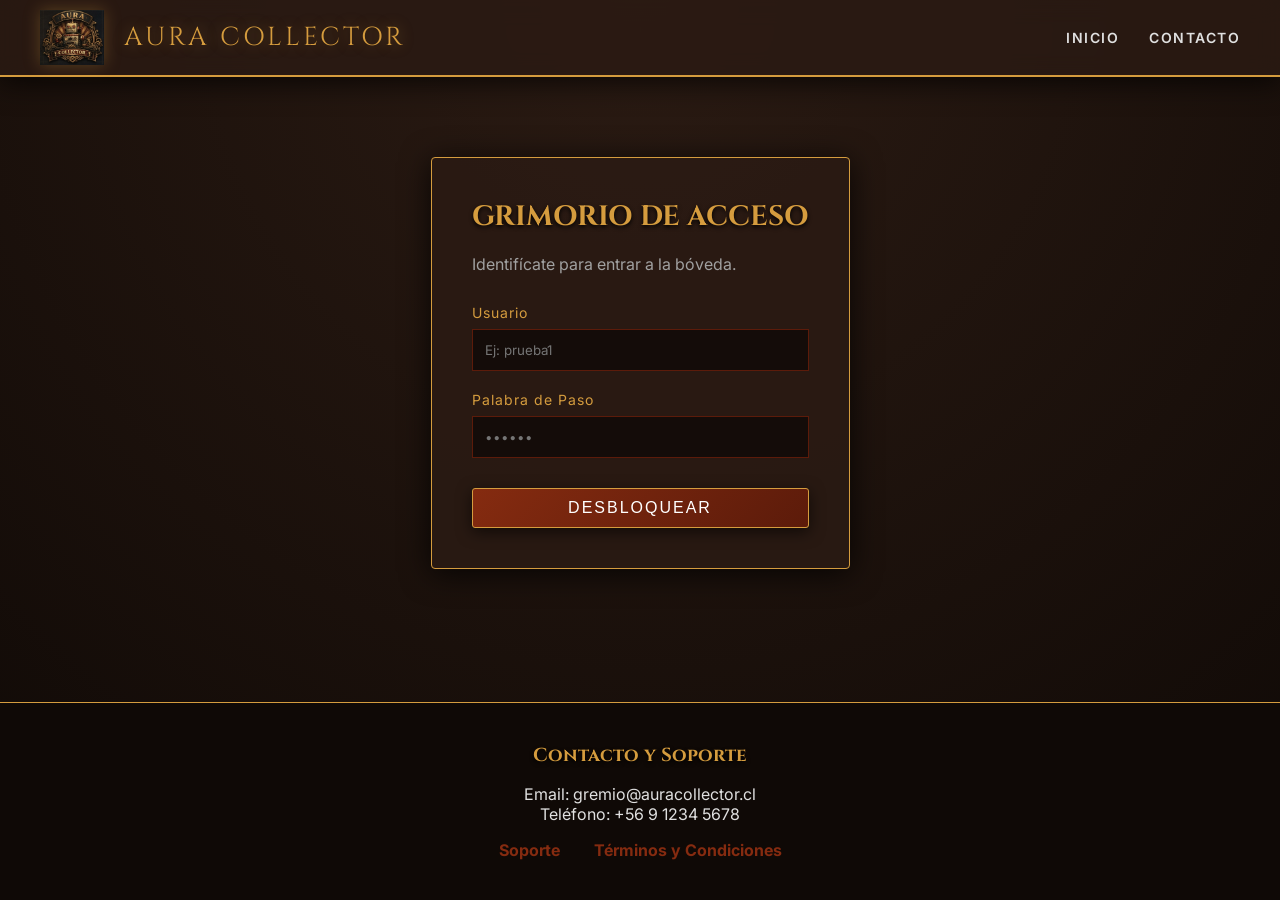
<file: login.html>
<!DOCTYPE html>
<html lang="es">
<head>
    <meta charset="UTF-8">
    <meta name="viewport" content="width=device-width, initial-scale=1.0">
    <title>Aura Collector - Login</title>
    <link href="https://fonts.googleapis.com/css2?family=Cinzel:wght@700&family=Inter:wght@400;600&display=swap" rel="stylesheet">
    <style>
        :root { --bg-base: #1a100b; --bg-gradient: radial-gradient(circle at top, #2b1b13 0%, #0f0906 100%); --bronce-gold: #d59c3e; --crimson-rust: #852b10; --text-light: #e0e0e0; }
        body { background: var(--bg-gradient); background-color: var(--bg-base); background-attachment: fixed; color: var(--text-light); font-family: 'Inter', sans-serif; margin: 0; padding: 0; min-height: 100vh; display: flex; flex-direction: column; }
        h1, h2, h3, .brand-font { font-family: 'Cinzel', serif; color: var(--bronce-gold); text-shadow: 0 2px 4px rgba(0,0,0,1); }
        .navbar { background-color: rgba(43, 27, 19, 0.85); backdrop-filter: blur(12px); -webkit-backdrop-filter: blur(12px); border-bottom: 2px solid var(--bronce-gold); padding: 10px 40px; display: flex; justify-content: space-between; align-items: center; box-shadow: 0 4px 30px rgba(0,0,0,0.8); position: sticky; top: 0; z-index: 100; }
        .navbar-brand { display: flex; align-items: center; gap: 20px; text-decoration: none; }
        .navbar-brand img { height: 55px; filter: drop-shadow(0 0 8px rgba(213, 156, 62, 0.3)); transition: transform 0.3s ease; }
        .navbar-brand:hover img { transform: scale(1.05); }
        .navbar-brand span { font-size: 26px; letter-spacing: 3px; color: var(--bronce-gold); text-shadow: 0 0 15px rgba(213, 156, 62, 0.4); }
        .nav-links { display: flex; gap: 30px; align-items: center; }
        .nav-links a { color: var(--text-light); text-decoration: none; text-transform: uppercase; font-size: 14px; letter-spacing: 1.5px; transition: all 0.3s ease; font-weight: 600; }
        .nav-links a:hover { color: var(--bronce-gold); text-shadow: 0 0 8px rgba(213, 156, 62, 0.5); }
        .nav-btn-primary { background: linear-gradient(135deg, var(--crimson-rust) 0%, #5c1b0a 100%); color: #ffffff !important; padding: 10px 28px; border: 1px solid var(--bronce-gold); border-radius: 3px; box-shadow: 0 4px 15px rgba(0,0,0,0.6); }
        .nav-btn-primary:hover { background: linear-gradient(135deg, #a33514 0%, var(--crimson-rust) 100%); transform: translateY(-2px); box-shadow: 0 6px 20px rgba(133, 43, 16, 0.6); }
        .container { padding: 50px 40px; max-width: 1200px; margin: 0 auto; flex-grow: 1; }
        .footer-area { background-color: #0f0906; border-top: 1px solid var(--bronce-gold); padding: 40px; margin-top: 60px; text-align: center; }
        .footer-area h3 { margin-top: 0; margin-bottom: 15px; }
        .footer-links a { color: var(--crimson-rust); text-decoration: none; margin: 0 15px; font-weight: bold; transition: color 0.3s; }
        .footer-links a:hover { color: var(--bronce-gold); }
    </style>
</head>
<body>
    <nav class="navbar">
        <a href="index.html" class="navbar-brand">
            <img src="src/assets/img/logo.png" alt="Logo Aura">
            <span class="brand-font">AURA COLLECTOR</span>
        </a>
        <div class="nav-links">
            <a href="index.html">Inicio</a>
            <a href="#contacto">Contacto</a>
            <a href="login.html" id="btn-login" class="nav-btn-primary" style="display:none;">Login</a>
        </div>
    </nav>
    
    <div class="container" style="max-width: 500px; padding-top: 80px;">
        <div style="background-color: rgba(43, 27, 19, 0.85); padding: 40px; border: 1px solid var(--bronce-gold); border-radius: 4px; box-shadow: 0 4px 30px rgba(0,0,0,0.8);">
            <h1 style="margin-top: 0; font-size: 28px;">GRIMORIO DE ACCESO</h1>
            <p style="margin-bottom: 30px; color: #a0a0a0;">Identifícate para entrar a la bóveda.</p>
            
            <div id="error-msg" style="color: #ffaa99; background: rgba(133, 43, 16, 0.4); padding: 10px; border-left: 3px solid var(--crimson-rust); margin-bottom: 20px; display: none; font-size: 14px; text-align: left;"></div>

            <form id="login-form">
                <div style="margin-bottom: 20px; text-align: left;">
                    <label style="display: block; margin-bottom: 8px; color: var(--bronce-gold); font-size: 14px; letter-spacing: 1px;">Usuario</label>
                    <input type="text" id="username" placeholder="Ej: prueba1" style="width: 100%; box-sizing: border-box; padding: 12px; background: rgba(0,0,0,0.5); border: 1px solid #5c1b0a; color: var(--text-light); font-family: 'Inter', sans-serif; outline: none;" required>
                </div>
                <div style="margin-bottom: 30px; text-align: left;">
                    <label style="display: block; margin-bottom: 8px; color: var(--bronce-gold); font-size: 14px; letter-spacing: 1px;">Palabra de Paso</label>
                    <input type="password" id="password" placeholder="••••••" style="width: 100%; box-sizing: border-box; padding: 12px; background: rgba(0,0,0,0.5); border: 1px solid #5c1b0a; color: var(--text-light); font-family: 'Inter', sans-serif; outline: none;" required>
                </div>
                <button type="submit" class="nav-btn-primary" style="width: 100%; font-size: 16px; letter-spacing: 2px; cursor:pointer;">DESBLOQUEAR</button>
            </form>
        </div>
    </div>

    <!-- Script de Login para validar contra users.json -->
    <script>
        document.getElementById('login-form').addEventListener('submit', function(e) {
            e.preventDefault(); 
            const userVal = document.getElementById('username').value;
            const passVal = document.getElementById('password').value;
            const errorDiv = document.getElementById('error-msg');

            fetch('users.json')
                .then(response => response.json())
                .then(users => {
                    const validUser = users.find(u => u.username === userVal && u.password === passVal);
                    if (validUser) {
                        errorDiv.style.display = 'none';
                        sessionStorage.setItem('loggedUser', JSON.stringify(validUser));
                        window.location.href = 'index.html';
                    } else {
                        errorDiv.style.display = 'block';
                        errorDiv.innerText = 'Usuario o palabra de paso incorrectos. Las reliquias permanecen selladas.';
                    }
                })
                .catch(err => {
                    console.error("Error al cargar users.json:", err);
                    errorDiv.style.display = 'block';
                    errorDiv.innerText = 'Error interno verificando credenciales.';
                });
        });
    </script>

    <!-- Footer de Contacto -->
    <footer id="contacto" class="footer-area">
        <h3 class="brand-font">Contacto y Soporte</h3>
        <p>Email: gremio@auracollector.cl <br> Teléfono: +56 9 1234 5678</p>
        <div class="footer-links">
            <a href="#soporte" onclick="alert('Soporte en construcción')">Soporte</a>
            <a href="#terminos">Términos y Condiciones</a>
        </div>
    </footer>
</body>
</html>
</file>
